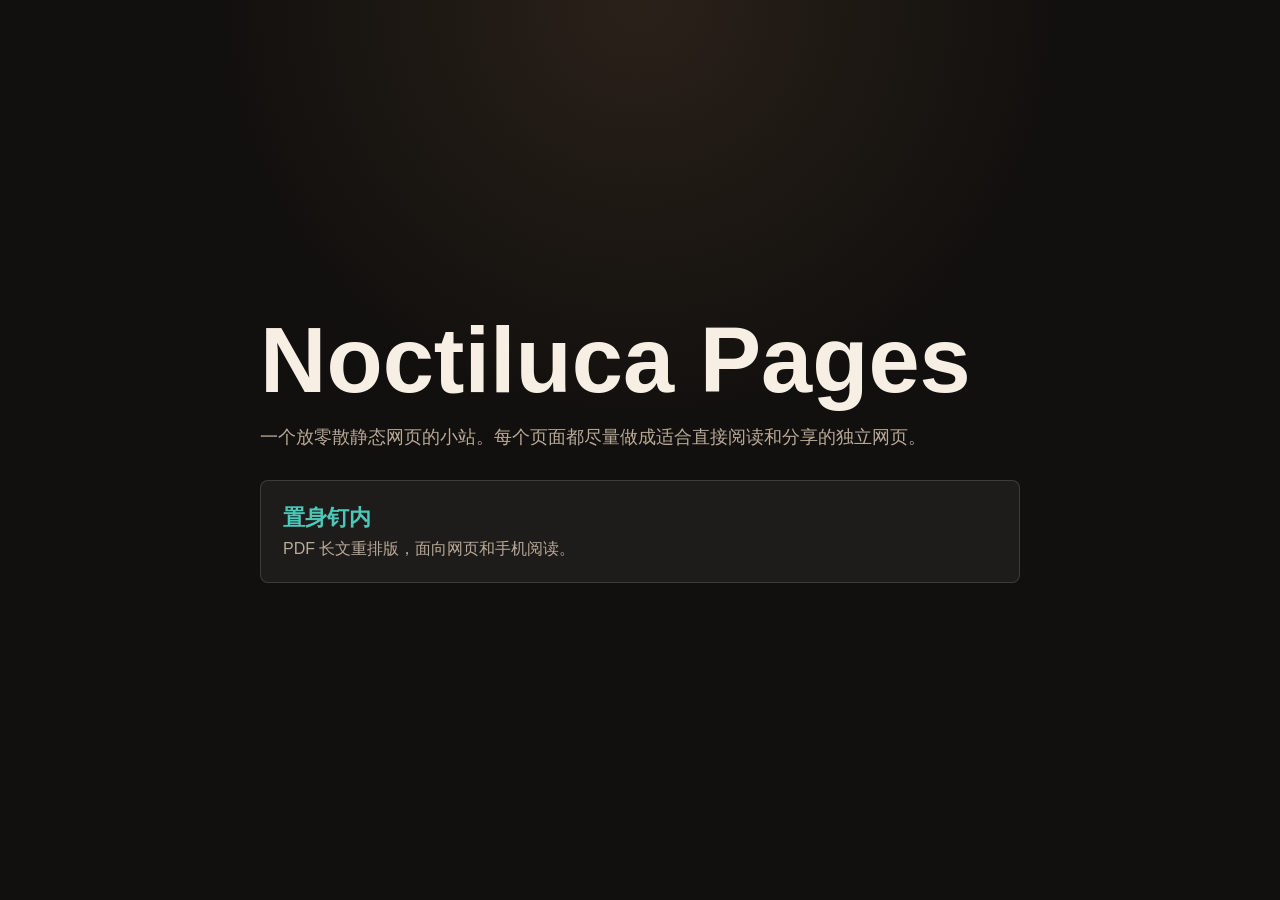
<file: index.html>
<!doctype html>
<html lang="zh-CN">
<head>
  <meta charset="utf-8">
  <meta name="viewport" content="width=device-width, initial-scale=1">
  <title>Noctiluca Pages</title>
  <style>
    :root {
      --bg: #12100e;
      --ink: #f7efe4;
      --muted: #b9aa98;
      --line: rgba(255,255,255,.14);
      --accent: #4cc7b8;
    }
    * { box-sizing: border-box; }
    body {
      min-height: 100vh;
      margin: 0;
      display: grid;
      place-items: center;
      padding: 28px;
      background: radial-gradient(circle at 50% 0%, #2a2119, transparent 38%), var(--bg);
      color: var(--ink);
      font-family: ui-sans-serif, -apple-system, BlinkMacSystemFont, "Segoe UI", "PingFang SC", "Microsoft YaHei", sans-serif;
    }
    main {
      width: min(760px, 100%);
    }
    h1 {
      margin: 0 0 12px;
      font-size: clamp(48px, 12vw, 92px);
      line-height: .95;
    }
    p {
      color: var(--muted);
      font-size: 18px;
      line-height: 1.7;
    }
    a {
      display: block;
      margin-top: 28px;
      padding: 22px;
      border: 1px solid var(--line);
      border-radius: 8px;
      color: inherit;
      text-decoration: none;
      background: rgba(255,255,255,.05);
    }
    a strong {
      display: block;
      margin-bottom: 6px;
      color: var(--accent);
      font-size: 22px;
    }
    a span {
      color: var(--muted);
    }
  </style>
</head>
<body>
  <main>
    <h1>Noctiluca Pages</h1>
    <p>一个放零散静态网页的小站。每个页面都尽量做成适合直接阅读和分享的独立网页。</p>
    <a href="sites/zhishendingnei/">
      <strong>置身钉内</strong>
      <span>PDF 长文重排版，面向网页和手机阅读。</span>
    </a>
  </main>
</body>
</html>
</file>
